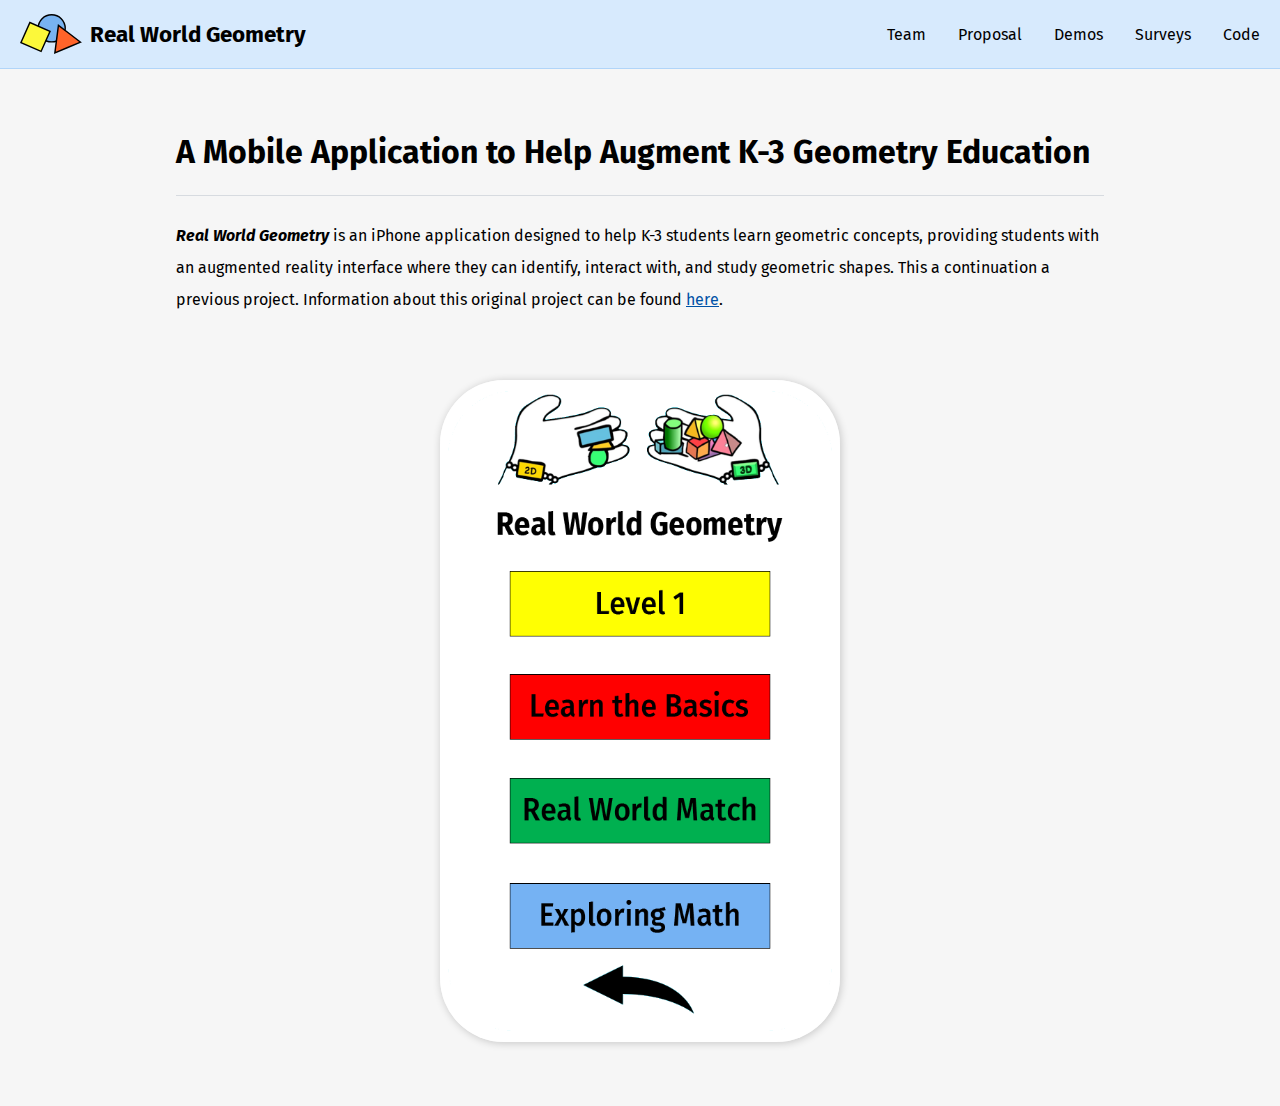
<file: docs/index.html>
<!doctype html>
<html lang="en">
  <head>
    <meta charset="utf-8">
    <title>Real World Geometry</title>
    <meta name="description" content="Application to Help Augment K-3 Geometry Education">
    <meta name="author" content="Connor Onweller">
    <meta name="viewport" content="width=device-width, initial-scale=1.0">
    <link rel="preconnect" href="https://fonts.googleapis.com">
    <link rel="preconnect" href="https://fonts.gstatic.com" crossorigin>
    <link href="https://fonts.googleapis.com/css2?family=Fira+Sans:ital,wght@0,400;0,700;1,400;1,700&display=swap" rel="stylesheet">
    <link rel="stylesheet" href="css/styles.css">
  </head>
  <body>
    <nav>
      <input type="checkbox" name="" id="chk1">
      <a href=index.html id="title">
        <img src="assets/geometry.svg" alt="Real World Geometry Logo"> Real World Geometry
      </a>
      <label for="chk1">
        <div id="hamburger">
          <span></span>
          <span></span>
          <span></span>
        </div>
      </label>
      <ul id="menu-links">
        <li><a href="team.html">Team</a></li>
        <li><a href="proposal.html">Proposal</a></li>
        <li><a href="demos.html">Demos</a></li>
        <li><a href="surveys.html">Surveys</a></li>
        <li><a href="https://github.com/HCI-UD/finalproject-1-geometry">Code</a></li>
      </ul>
    </nav>
    <div id="content">
      <section class="main-section">
        <h1>A Mobile Application to Help Augment K-3 Geometry Education</h1>
        <p>
        <b><i>Real World Geometry</i></b> is an iPhone application
        designed to help K-3 students learn geometric concepts, providing
        students with an augmented reality interface where they can identify,
        interact with, and study geometric shapes. This a continuation a
        previous project. Information about this original project can be found
        <a href="https://raypatt.wixsite.com/geometry">here</a>.
        <div id=screenshot>
          <img src="assets/screenshot.png" alt="Screenshot of Mobile Application">
        </div>
      </section>
    </div>
  </body>
</html
</file>
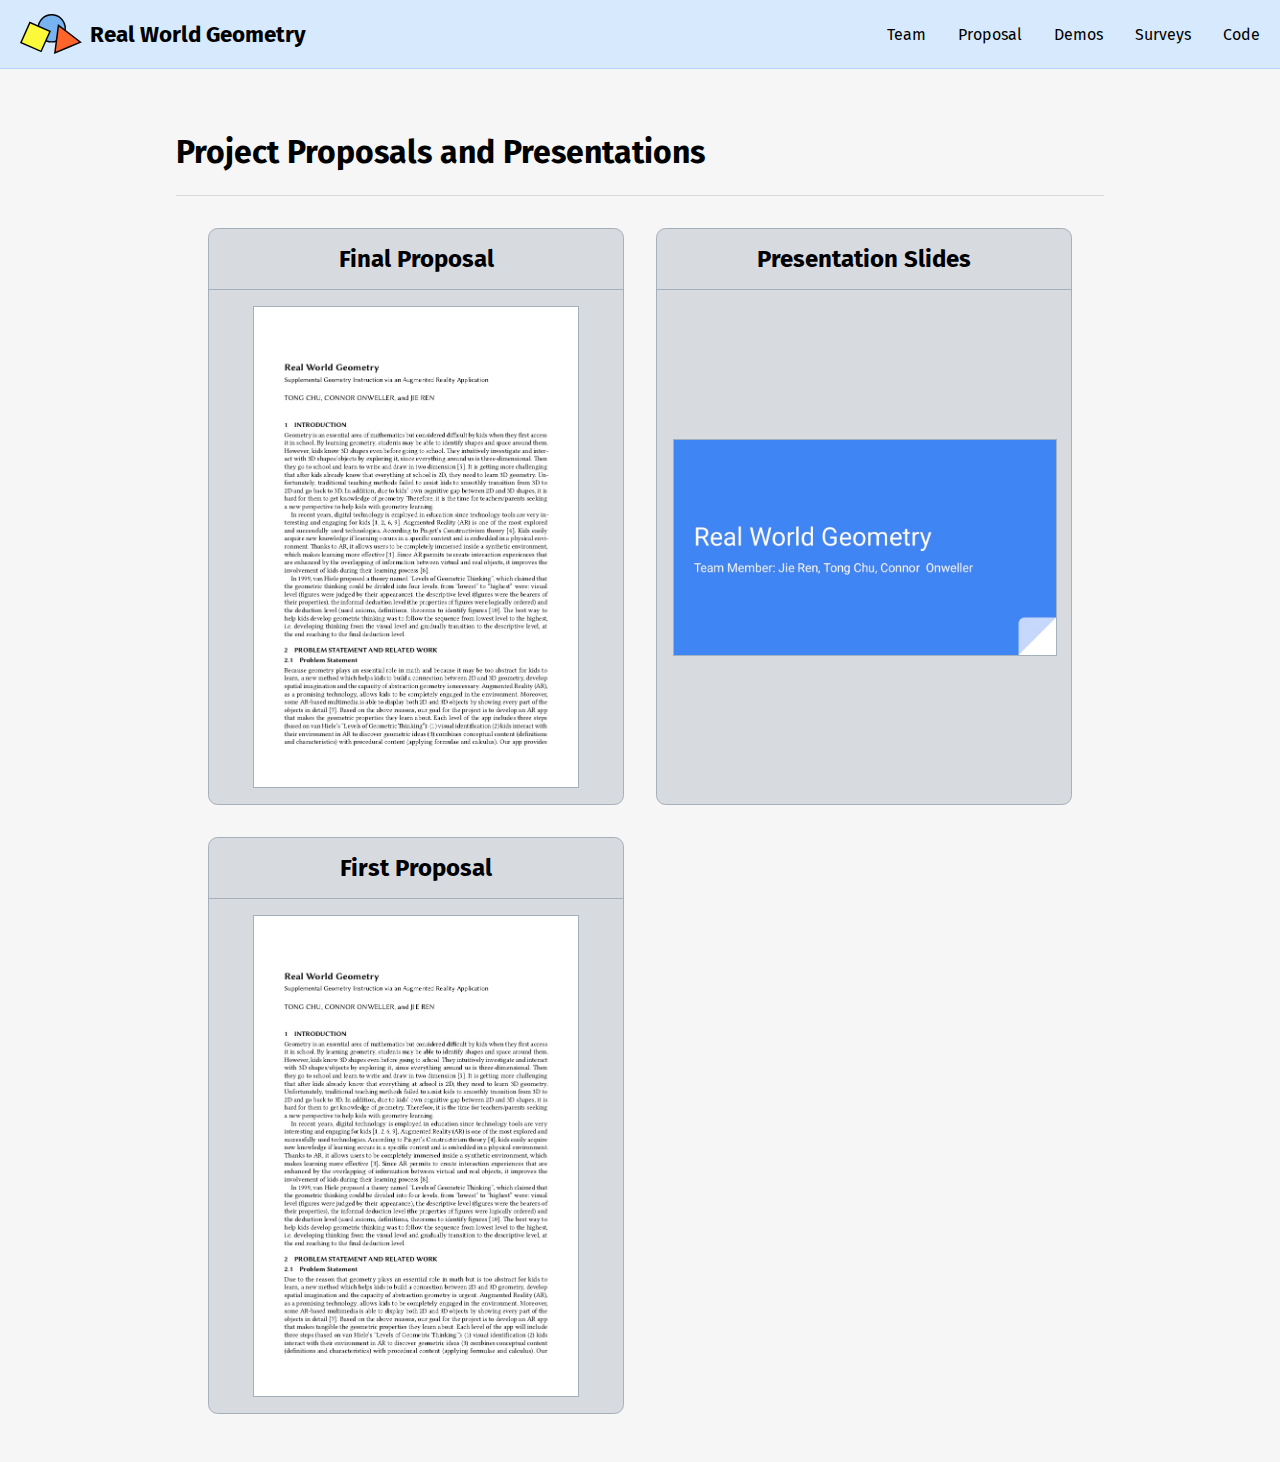
<file: docs/proposal.html>
<!doctype html>
<html lang="en">
  <head>
    <meta charset="utf-8">
    <title>Proposal | Real World Geometry</title>
    <meta name="description" content="Written Proposals for the Real World Geometry App">
    <meta name="author" content="Connor Onweller">
    <meta name="viewport" content="width=device-width, initial-scale=1.0">
    <link rel="preconnect" href="https://fonts.googleapis.com">
    <link rel="preconnect" href="https://fonts.gstatic.com" crossorigin>
    <link href="https://fonts.googleapis.com/css2?family=Fira+Sans:ital,wght@0,400;0,700;1,400;1,700&display=swap" rel="stylesheet"> 
    <link rel="stylesheet" href="css/styles.css">
  </head>
  <body>
    <nav>
      <input type="checkbox" name="" id="chk1">
      <a href=index.html id="title">
        <img src="assets/geometry.svg" alt="Real World Geometry Logo"> Real World Geometry
      </a>
      <label for="chk1">
        <div id="hamburger">
          <span></span>
          <span></span>
          <span></span>
        </div>
      </label>
      <ul id="menu-links">
        <li><a href="team.html">Team</a></li>
        <li><a href="proposal.html">Proposal</a></li>
        <li><a href="demos.html">Demos</a></li>
        <li><a href="surveys.html">Surveys</a></li>
        <li><a href="https://github.com/HCI-UD/finalproject-1-geometry">Code</a></li>
      </ul>
    </nav>
    <div id="content">
      <section class="main-section">
        <h1>Project Proposals and Presentations</h1>
        <div class="files">
          <a class="file" href="https://raw.githubusercontent.com/HCI-UD/finalproject-1-geometry/main/proposal/final-draft/Real-World-Geometry-Final-Proposal.pdf" target="_blank">
            <h2>Final Proposal</h2>
            <img src="assets/Real-World-Geometry-Final-Proposal-Thumbnail.jpg" alt="Real World Geometry Final Proposal">
          </a>
          <a class="file" href="https://raw.githubusercontent.com/HCI-UD/finalproject-1-geometry/main/proposal/Real-World-Geometry-Presentation.pdf" target="_blank">
            <h2>Presentation Slides</h2>
            <img src="assets/Real-World-Geometry-Presentation-Thumbnail.jpg" alt="Real World Geometry First Proposal">
          </a>
          <a class="file" href="https://raw.githubusercontent.com/HCI-UD/finalproject-1-geometry/main/proposal/first-draft/Real-World-Geometry-First-Proposal.pdf" target="_blank">
            <h2>First Proposal</h2>
            <img src="assets/Real-World-Geometry-First-Proposal-Thumbnail.jpg" alt="Real World Geometry First Proposal">
          </a>
          <div>
      </section>
    </div>
  </body>
</html>
</file>
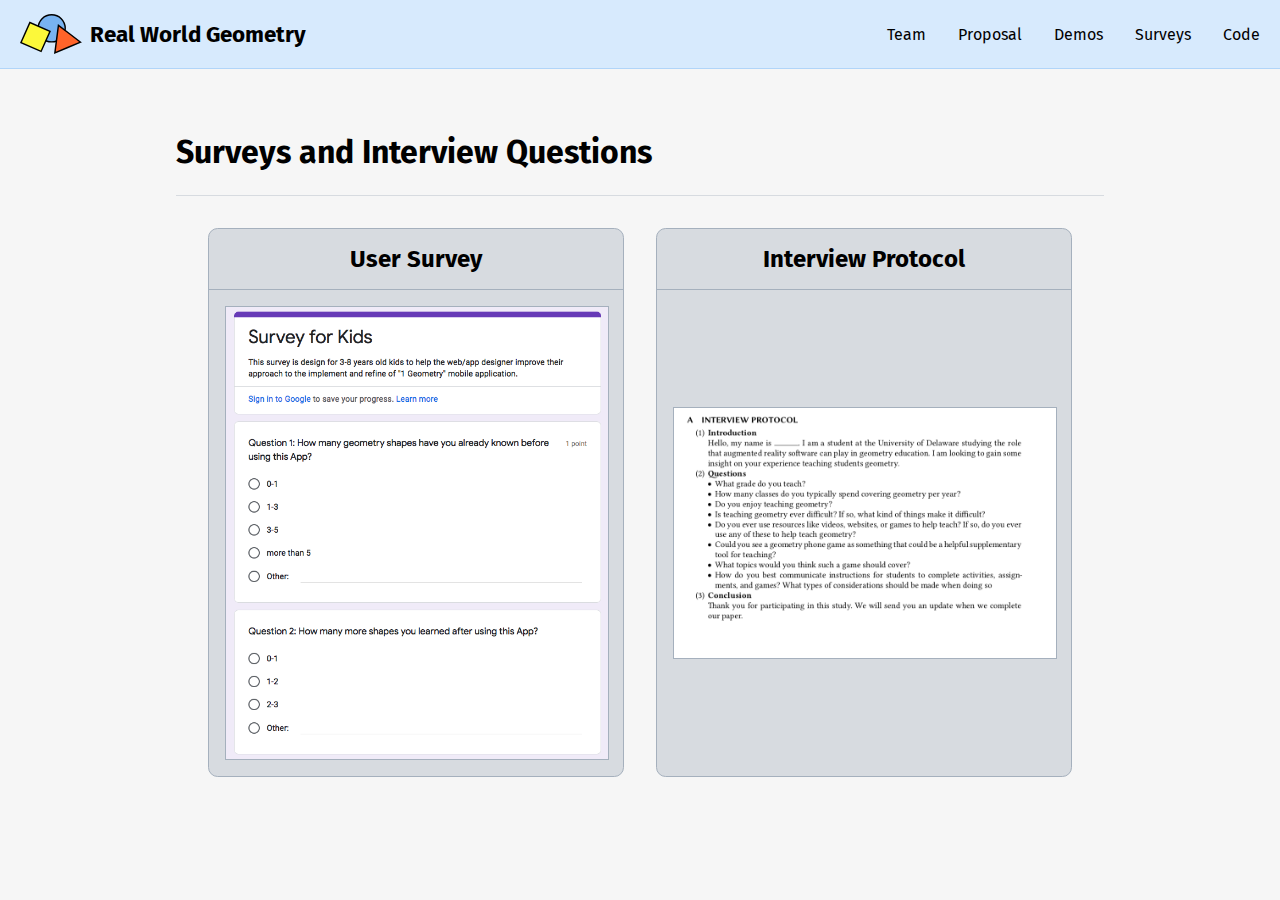
<file: docs/surveys.html>
<!doctype html>
<html lang="en">
  <head>
    <meta charset="utf-8">
    <title>Surveys | Real World Geometry</title>
    <meta name="description" content="Surveys and interview questions used for the Real World Geometry project">
    <meta name="author" content="Connor Onweller">
    <meta name="viewport" content="width=device-width, initial-scale=1.0">
    <link rel="preconnect" href="https://fonts.googleapis.com">
    <link rel="preconnect" href="https://fonts.gstatic.com" crossorigin>
    <link href="https://fonts.googleapis.com/css2?family=Fira+Sans:ital,wght@0,400;0,700;1,400;1,700&display=swap" rel="stylesheet">
    <link rel="stylesheet" href="css/styles.css">
  </head>
  <body>
    <nav>
      <input type="checkbox" name="" id="chk1">
      <a href=index.html id="title">
        <img src="assets/geometry.svg" alt="Real World Geometry Logo"> Real World Geometry
      </a>
      <label for="chk1">
        <div id="hamburger">
          <span></span>
          <span></span>
          <span></span>
        </div>
      </label>
      <ul id="menu-links">
        <li><a href="team.html">Team</a></li>
        <li><a href="proposal.html">Proposal</a></li>
        <li><a href="demos.html">Demos</a></li>
        <li><a href="surveys.html">Surveys</a></li>
        <li><a href="https://github.com/HCI-UD/finalproject-1-geometry">Code</a></li>
      </ul>
    </nav>
    <div id="content">
      <section class="main-section">
        <h1>Surveys and Interview Questions</h1>
        <div class="files">
          <a class="file" href="https://docs.google.com/forms/d/e/1FAIpQLScR8fJ9Jla29BsSABZek5p8d3dyd7Gchh5xR71yJh01RhkCdg/viewform?vc=0&c=0&w=1&flr=0" target="_blank">
            <h2>User Survey</h2>
            <img src="assets/User-Survey-Thumbnail.png" alt="Real World Geometry User Survey">
          </a>
          <a class="file" href="https://raw.githubusercontent.com/HCI-UD/finalproject-1-geometry/main/proposal/Interview-Protocol.pdf" target="_blank">
            <h2>Interview Protocol</h2>
            <img src="assets/Interview-Protocol-Thumbnail.png" alt="Real World Geometry Interview Protocol">
          </a>
      </section>
        </div>
  </body>
</html
</file>
<file: docs/css/styles.css>
html, body {
  font-family: Fira Sans, sans-serrif;
  margin: 0;
  padding: 0;
  background-color: #F6F6F6;
}

a {
  color: #0052A6;
}

html {
  height: 100vh;
  width: 100vw;
}

#chk1 {
  display: none;
}

.video-container {
  position: relative;
  overflow: hidden;
  width: 100%;
  padding-top: 56.25%; /* 16:9 Aspect Ratio (divide 9 by 16 = 0.5625) */
}

.demo {
  position: absolute;
  top: 0;
  left: 0;
  bottom: 0;
  right: 0;
  width: 100%;
  height: 100%;
  border: none;
}

nav label {
  display:none;
}

.file {
  max-height: 40rem;
  padding-left: 1rem;
  padding-right: 1rem;
  display: flex;
  flex-direction: column;
  align-items: center;
  justify-content: baseline;
  text-decoration: none;
  color: black;
  background-color: #D7DBE0;
  border: 0.0625rem solid #A5B0BD;
  border-radius: 0.6rem;
  padding-bottom: 1rem;
}

.file:hover {
  background-color: #CDD2D7;

}

.file:active {
  background-color: #C6CBD0;
}

.file h2 {
  margin: 0;
  margin-bottom: 1rem;
  border-bottom: 0.0625rem solid #A5B0BD;
  width: 100%;
  text-align: center;
  padding: 1rem;
}

.files {
  margin: 2rem;
  display: grid;
  grid-template-columns: 1fr 1fr;
  grid-gap: 2rem;
}


.file img {
  margin: auto;
  max-width: 100%;
  border: 0.0625rem solid #A5B0BD;
  max-height: 30rem;
}

nav {
  z-index: 1000;
  width: 100vw;
  margin: 0;
  box-sizing: border-box;
  padding-left:0.5rem;
  padding-right:0.5rem;
  display: grid;
  grid-template-columns: 1fr 2fr;
  background-color: #D7EAFD;
  position: fixed;
  top:0;
  border-bottom: 0.0625rem solid #B1D5F9;
  padding-top: 0.5rem;
  padding-bottom: 0.5rem;
}

#screenshot {
  display: flex;
  align-items: center;
  justify-content: center;
  padding:2rem;
}

#screenshot img {
  max-width: 25rem;
  box-shadow: 1px 1px 8px rgba(0, 0, 0, 0.2);
  border-radius: 4rem;
  width: 100%;
  margin: 1rem;
}

nav img {
  height: 2.5rem;
  margin-right:0.5rem;
}

#title {
  font-size: 1.4rem;
  font-weight: bold;
  width: max-content;
}

nav a {
  text-decoration: none;
  height:3.25rem;
  border-radius: 0.6rem;
  display: flex;
  align-items: center;
  padding-left:0.75rem;
  padding-right:0.75rem;
  color: black;
  box-sizing: content-box;
}

nav a:hover, #hamburger:hover {
  background-color: #C5DFF9;
}

nav a:active, #hamburger:active {
  background-color: #B1D5F9;
}

#hamburger {
  display: flex;
  height:3.25rem;
  align-self:center;
  width:3rem;
  font-size: 1rem;
  background-color: unset;
  border: none;
  border-radius: 0.6rem;
  cursor: pointer;
  align-items: center;
  justify-content: center;
  flex-direction: column;
}

#hamburger span {
  background-color: black;
  display: block;
  margin:0.15rem;
  width: 1.5rem;
  height: 0.2rem;
}

#menu-links {
  display: flex;
  flex-direction: row;
  margin:0;
  padding:0;
  justify-self:right;
}
nav li {
  list-style-type: none;
  margin-left: 0.5rem;
}

#content {
  max-width:60rem;
  margin: auto;
  margin-top:6rem;
  box-sizing: border-box;
  padding:1rem;
  align-items: flex;
}

h1 {
  font-size: 2rem;
  margin-bottom: 1.5rem;
  padding-bottom: 1.5rem;
  border-bottom: 0.0625rem solid #D7DBE0;
}

p {
  line-height: 200%;
}

#about-grid {
  grid-template-columns: 1fr 1fr 1fr;
  display: grid;
  grid-gap: 0.75rem;
}

.bio p {
  text-align: left;
}

.bio {
  display: flex;
  flex-direction: column;
  align-items: center;
  justify-content: baseline;
}

.bio img {
  width: 10rem;
  height: 10rem;
}

.missing-photo {
  padding-top:10rem;
}


@media (max-width: 60rem) { 
  nav label {
    display: flex;
    justify-self: right;
  }

  #about-grid {
    grid-template-columns: 1fr;
    grid-template-rows: 1fr 1fr 1fr;
    display: grid;
    grid-gap: 0.75rem;
  }


  #menu-links {
    display: none;
    grid-row-start: 2;
    grid-column-start: 2;
    grid-column-end: 2;
    flex-direction: column;
    justify-self: right;
    margin-top: 1rem;
    justify-content: right;
  }

  .files {
    grid-template-columns: 1fr;
    grid-template-rows: 1fr 1fr;
  }

  #chk1:checked ~ #menu-links {
    display: flex;
  }

  nav li {
    margin:0;
  }

  nav li a {
    display: flex;
    justify-content: right;
  }
}
@media (max-width: 30rem) { 
  nav img {
    display: none;
  }
}
</file>
